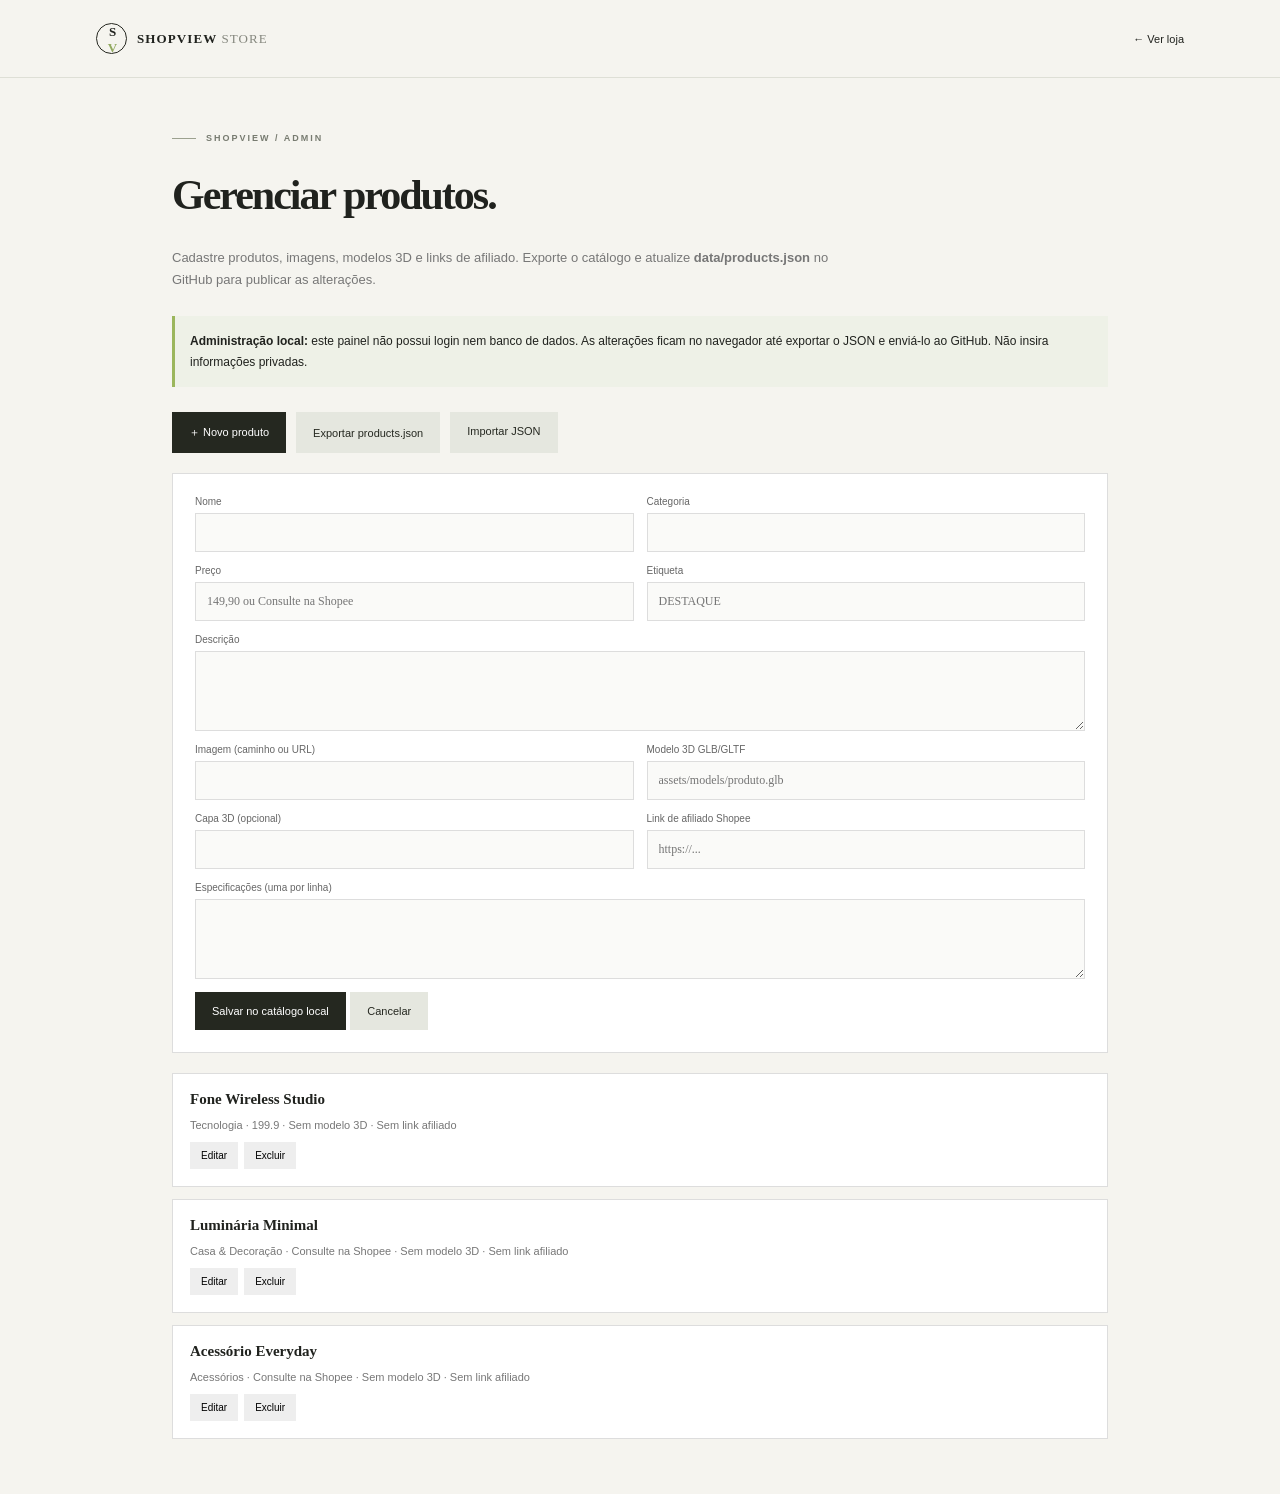
<file: admin.html>
<!doctype html><html lang="pt-BR"><head><meta charset="utf-8"><meta name="viewport" content="width=device-width,initial-scale=1"><title>Admin — ShopView Store</title><link rel="stylesheet" href="assets/css/styles.css"><style>.admin{max-width:980px;margin:55px auto;padding:0 22px}.admin h1{font:700 42px Manrope;letter-spacing:-2px}.intro{max-width:700px;color:#777;font-size:13px;line-height:1.7}.notice{background:#eef1e7;border-left:3px solid #9bb65c;padding:15px;font-size:12px;line-height:1.7;margin:25px 0}.actions{display:flex;gap:10px;flex-wrap:wrap;margin:20px 0}.abtn{border:0;background:#252820;color:white;padding:13px 17px;font-size:11px;cursor:pointer}.abtn.alt{background:#e5e7df;color:#252820}.form{background:white;border:1px solid #ddd;padding:22px;margin:20px 0;display:grid;grid-template-columns:1fr 1fr;gap:13px}.form label{display:grid;gap:6px;font-size:10px;color:#666}.form input,.form textarea{padding:11px;border:1px solid #ddd;background:#fafaf8;font:12px "DM Sans"}.form textarea{min-height:80px}.wide{grid-column:1/-1}.item{border:1px solid #ddd;background:white;padding:17px;margin:12px 0}.item h3{font:600 15px Manrope;margin:0 0 6px}.item p{font-size:11px;color:#777;overflow-wrap:anywhere}.item button{border:0;background:#eee;padding:8px 11px;margin-right:6px;cursor:pointer;font-size:10px}@media(max-width:600px){.form{grid-template-columns:1fr}.wide{grid-column:auto}}</style></head><body><header class="header"><a class="brand" href="./"><span class="brand-icon">S<span>V</span></span><span>SHOPVIEW <i>STORE</i></span></a><a href="./" style="font-size:11px">← Ver loja</a></header><main class="admin"><p class="eyebrow"><span></span> SHOPVIEW / ADMIN</p><h1>Gerenciar produtos.</h1><p class="intro">Cadastre produtos, imagens, modelos 3D e links de afiliado. Exporte o catálogo e atualize <b>data/products.json</b> no GitHub para publicar as alterações.</p><div class="notice"><b>Administração local:</b> este painel não possui login nem banco de dados. As alterações ficam no navegador até exportar o JSON e enviá-lo ao GitHub. Não insira informações privadas.</div><div class="actions"><button class="abtn" id="new">＋ Novo produto</button><button class="abtn alt" id="export">Exportar products.json</button><label class="abtn alt" for="import">Importar JSON</label><input id="import" type="file" accept=".json,application/json" hidden></div><form class="form" id="form" hidden><label>Nome<input name="name" required></label><label>Categoria<input name="category" required></label><label>Preço<input name="price" placeholder="149,90 ou Consulte na Shopee"></label><label>Etiqueta<input name="tag" placeholder="DESTAQUE"></label><label class="wide">Descrição<textarea name="description"></textarea></label><label>Imagem (caminho ou URL)<input name="image"></label><label>Modelo 3D GLB/GLTF<input name="model3d" placeholder="assets/models/produto.glb"></label><label>Capa 3D (opcional)<input name="poster"></label><label>Link de afiliado Shopee<input name="affiliateUrl" type="url" placeholder="https://..."></label><label class="wide">Especificações (uma por linha)<textarea name="specs"></textarea></label><div class="wide"><button class="abtn" type="submit">Salvar no catálogo local</button> <button class="abtn alt" type="button" id="cancel">Cancelar</button></div></form><div id="list"></div></main><script>
let products=[],editing=null;const form=document.querySelector("#form"),esc=s=>String(s??"").replace(/[&<>"']/g,c=>({"&":"&amp;","<":"&lt;",">":"&gt;",'"':"&quot;","'":"&#39;"}[c]));
async function init(){try{products=await(await fetch("data/products.json")).json();render()}catch(e){alert("Não foi possível carregar o catálogo. Verifique data/products.json.")}}
function render(){document.querySelector("#list").innerHTML=products.map((p,i)=>'<article class="item"><h3>'+esc(p.name)+'</h3><p>'+esc(p.category)+' · '+esc(p.price)+' · '+(p.model3d?"Modelo 3D cadastrado":"Sem modelo 3D")+' · '+(p.affiliateUrl?"Link afiliado cadastrado":"Sem link afiliado")+'</p><button onclick="edit('+i+')">Editar</button><button onclick="removeItem('+i+')">Excluir</button></article>').join("")||"<p>Nenhum produto cadastrado.</p>"}
function openForm(p){form.hidden=false;form.reset();editing=p?.id||null;if(p)for(const[k,v]of Object.entries(p))if(form.elements[k])form.elements[k].value=Array.isArray(v)?v.join("\n"):v;form.scrollIntoView({behavior:"smooth"})}
window.edit=i=>openForm(products[i]);window.removeItem=i=>{if(confirm("Excluir este produto do catálogo local?")){products.splice(i,1);render()}};
document.querySelector("#new").onclick=()=>openForm(null);document.querySelector("#cancel").onclick=()=>{form.hidden=true;editing=null};
form.onsubmit=e=>{e.preventDefault();const d=Object.fromEntries(new FormData(form));d.id=editing||"produto-"+Date.now();d.price=d.price.trim()||"Consulte na Shopee";d.specs=d.specs.split("\n").map(x=>x.trim()).filter(Boolean);const i=products.findIndex(p=>p.id===d.id);if(i>=0)products[i]=d;else products.push(d);form.hidden=true;editing=null;render()};
document.querySelector("#export").onclick=()=>{const blob=new Blob([JSON.stringify(products,null,2)],{type:"application/json"}),a=document.createElement("a");a.href=URL.createObjectURL(blob);a.download="products.json";a.click();URL.revokeObjectURL(a.href)};
document.querySelector("#import").onchange=async e=>{try{const d=JSON.parse(await e.target.files[0].text());if(!Array.isArray(d))throw Error();products=d;render()}catch(x){alert("JSON inválido.")}e.target.value=""};init();
</script></body></html>
</file>
<file: assets/css/styles.css>
:root{--ink:#20221e;--paper:#f5f4ef;--muted:#777a70;--line:#dedfd6;--lime:#c8ef76}*{box-sizing:border-box}html{scroll-behavior:smooth}body{margin:0;background:var(--paper);color:var(--ink);font-family:"DM Sans",sans-serif}a{color:inherit;text-decoration:none}.topline{height:29px;background:#22241f;color:#d8dbce;display:flex;align-items:center;justify-content:center;gap:12px;font-size:9px;letter-spacing:1.7px}.topline span{color:var(--lime)}.header{height:78px;padding:0 7.5%;display:flex;align-items:center;justify-content:space-between;border-bottom:1px solid var(--line)}.brand{display:flex;align-items:center;gap:10px;font:800 13px Manrope;letter-spacing:1.1px}.brand i{font-style:normal;font-weight:400;color:#85877e}.brand-icon{height:31px;width:31px;border:1.4px solid #252720;border-radius:50%;display:grid;place-items:center;letter-spacing:-2px}.brand-icon span{color:#91a95f}.header nav{display:flex;gap:35px;font-size:12px;color:#686b62}.header-cta{font-size:11px;font-weight:600}.header-cta b{color:#81984f;margin-left:9px}.hero{padding:75px 9% 70px;min-height:570px;display:grid;grid-template-columns:1fr 1.05fr;align-items:center;gap:4%}.eyebrow{display:flex;align-items:center;gap:10px;color:#777b70;font-size:9px;font-weight:700;letter-spacing:2px}.eyebrow>span{width:24px;height:1px;background:#9ca18f}.hero h1,.statement h2{font:600 clamp(48px,6vw,78px)/1.03 Manrope;letter-spacing:-4px;margin:25px 0 20px}.hero h1 em,.statement h2 em{font-weight:400;color:#879b61}.hero-lead{max-width:390px;color:#74776e;font-size:14px;line-height:1.9;margin:0 0 30px}.btn{display:inline-flex;align-items:center;justify-content:space-between;gap:30px;padding:16px 19px;min-width:190px;font-size:11px;font-weight:700;transition:.2s}.btn-dark{background:#22241f;color:#fff}.btn-dark:hover{background:#3c4035;transform:translateY(-2px)}.btn b{color:var(--lime);font-size:16px}.hero-foot{margin-top:27px;color:#8b8e83;font-size:10px;display:flex;align-items:center;gap:9px}.hero-foot i{height:6px;width:6px;border-radius:50%;background:#9bb65d}.hero-art{height:410px;position:relative;display:grid;place-items:center}.orbit{position:absolute;border:1px solid #e0e1d9;border-radius:50%;width:450px;height:450px}.orbit-b{width:510px;height:330px;transform:rotate(-28deg)}.art-card{width:min(100%,430px);height:355px;background:#e8e9e1;z-index:1;padding:18px 22px;box-shadow:0 22px 60px #292d2012}.art-top,.art-bottom{display:flex;justify-content:space-between;align-items:center;font-size:8px;letter-spacing:1.2px;color:#777a70}.art-center{height:245px;display:grid;place-items:center;position:relative}.art-halo{position:absolute;width:230px;height:230px;border-radius:50%;background:radial-gradient(circle,#d1d7c2,#e0e3d8 58%,transparent 72%)}.art-object{height:145px;width:145px;border:1px solid #aeb69d;border-radius:35px;transform:rotate(-12deg);display:grid;place-items:center;background:linear-gradient(140deg,#f8f8f2,#c6cdbb);box-shadow:18px 24px 35px #60684c25;color:#8d9874;font:800 34px Manrope}.art-bottom{border-top:1px solid #d0d2c9;padding-top:14px;letter-spacing:0}.art-bottom b,.art-bottom small{display:block}.art-bottom b{font:600 12px Manrope;color:#343630}.art-bottom small{font-size:9px;color:#81837b;margin-top:5px}.art-arrow{height:29px;width:29px;border-radius:50%;background:var(--lime);color:#252820;display:grid;place-items:center;font-size:16px}.float-tag{position:absolute;z-index:2;right:-8px;bottom:54px;background:white;padding:13px 17px;display:flex;align-items:center;gap:12px;box-shadow:0 10px 35px #0000000c;font-size:10px;line-height:1.6}.float-tag>span{height:30px;width:30px;background:#eef2e5;border-radius:50%;display:grid;place-items:center;font-size:18px}.art-count{position:absolute;right:0;top:10px;font-size:9px;letter-spacing:2px;color:#9b9d95}.benefits{border-top:1px solid var(--line);border-bottom:1px solid var(--line);padding:27px 9%;display:grid;grid-template-columns:repeat(3,1fr);gap:20px}.benefits div{display:grid;grid-template-columns:30px 1fr;align-items:center;column-gap:12px}.benefits small{grid-row:span 2;color:#9ca18d;font-size:10px}.benefits b{font:600 12px Manrope}.benefits span{font-size:10px;color:#888b81;margin-top:4px}.catalog{padding:95px 9% 110px}.section-head{display:flex;align-items:end;justify-content:space-between;gap:30px}.section-head h2{font:600 48px Manrope;letter-spacing:-2.5px;margin:18px 0 0}.section-head h2 span{color:#93aa62}.section-head>p{max-width:320px;color:#85877e;font-size:12px;line-height:1.8}.tools{display:flex;justify-content:space-between;align-items:center;gap:20px;margin:38px 0 25px;padding-bottom:15px;border-bottom:1px solid var(--line)}.filters{display:flex;gap:8px;flex-wrap:wrap}.filter{border:1px solid transparent;background:none;padding:8px 13px;border-radius:20px;font-size:10px;color:#73766d;cursor:pointer}.filter.active,.filter:hover{background:#e7e9df;border-color:#e0e2d7;color:#272922}.search{display:flex;align-items:center;gap:8px;border-bottom:1px solid #bfc0b7;padding:5px 0;color:#85877d}.search span{font-size:21px}.search input{border:0;outline:0;background:transparent;font-size:10px;width:160px}.grid{display:grid;grid-template-columns:repeat(3,minmax(0,1fr));gap:34px 20px}.product{cursor:pointer;min-width:0}.product-image{height:265px;background:#e9eae4;position:relative;display:grid;place-items:center;overflow:hidden}.product-image img{width:100%;height:100%;object-fit:cover;transition:transform .5s}.product:hover img{transform:scale(1.045)}.fallback{font:800 43px Manrope;color:#b7bdab;letter-spacing:-4px}.tag{position:absolute;left:12px;top:12px;background:#f8f8f3;padding:7px 9px;font-size:8px;letter-spacing:1px}.three-d{position:absolute;right:12px;bottom:12px;background:#252820;color:white;border-radius:30px;padding:8px 11px;font-size:8px;letter-spacing:.8px}.product-meta{display:flex;justify-content:space-between;gap:10px;margin-top:15px}.product h3{font:600 13px Manrope;margin:0}.product-category{font-size:9px;color:#92948b;margin-top:6px}.product-price{font-size:12px;font-weight:700;white-space:nowrap}.open-product{font-size:9px;color:#7c8e56;margin-top:10px;display:inline-block}.loading,.empty{text-align:center;padding:40px;color:#85867f;font-size:12px}.hidden{display:none!important}.statement{background:#252820;color:#f3f3ed;padding:66px 9%;display:flex;align-items:center;justify-content:space-between;gap:30px}.light{color:#b5bd9f}.statement h2{font-size:55px;margin:18px 0 0}.statement h2 em{color:var(--lime)}.statement>p{max-width:300px;color:#b6b8ae;font-size:12px;line-height:1.9}.footer{padding:42px 9% 20px}.footer>p{font-size:10px;color:#85867f}.footer-line{margin-top:38px;padding-top:17px;border-top:1px solid var(--line);display:flex;justify-content:space-between;gap:15px;font-size:9px;color:#92948b}.footer-line a{color:#55574f}.dialog{border:0;padding:0;width:min(920px,92vw);max-width:none;background:var(--paper);color:var(--ink);box-shadow:0 30px 100px #0004}.dialog::backdrop{background:#171914b8;backdrop-filter:blur(4px)}.close{position:absolute;right:15px;top:10px;z-index:5;border:0;background:white;width:34px;height:34px;border-radius:50%;font-size:24px;cursor:pointer}.detail-grid{display:grid;grid-template-columns:1.1fr .9fr;min-height:510px}.detail-media{background:#e9eae3;min-height:440px;display:grid;place-items:center;position:relative;overflow:hidden}.detail-media img{width:100%;height:100%;object-fit:contain}.detail-media model-viewer{width:100%;height:100%;min-height:440px;background:transparent;--poster-color:transparent}.detail-copy{padding:60px 42px 35px}.detail-copy>small{font-size:9px;text-transform:uppercase;letter-spacing:1.5px;color:#8a8c82}.detail-copy h2{font:600 30px/1.15 Manrope;letter-spacing:-1px;margin:12px 0}.price{font-size:16px}.description{font-size:12px;line-height:1.8;color:#777970}.detail-copy ul{padding:15px 0;margin:20px 0;border-top:1px solid var(--line);border-bottom:1px solid var(--line);list-style:none;font-size:10px;color:#676960;line-height:2}.buy{width:100%;margin-top:10px}.fineprint{font-size:9px;line-height:1.6;color:#999b92}.model-hint{position:absolute;bottom:14px;background:#252820;color:white;padding:8px 12px;font-size:9px;letter-spacing:.5px}.no-model{font:800 34px Manrope;color:#9da58c;text-align:center}.no-model small{display:block;font:400 10px "DM Sans";letter-spacing:0;margin-top:8px}
@media(max-width:800px){.header{padding:0 5%}.hero{padding:55px 7%;grid-template-columns:1fr;gap:25px}.hero h1{font-size:60px}.hero-art{height:370px}.art-card{height:320px}.art-center{height:210px}.orbit{width:370px;height:370px}.orbit-b{width:420px;height:280px}.benefits{padding:23px 7%;gap:12px}.benefits div{grid-template-columns:22px 1fr}.catalog{padding:70px 7%}.section-head{display:block}.section-head>p{margin-top:15px}.grid{grid-template-columns:repeat(2,minmax(0,1fr));gap:25px 13px}.product-image{height:220px}.statement{padding:55px 7%;display:block}.statement>p{margin-top:25px}.footer{padding:35px 7% 18px}.footer-line{flex-wrap:wrap}.detail-grid{grid-template-columns:1fr}.detail-media,.detail-media model-viewer{min-height:300px;height:300px}.detail-copy{padding:35px 25px}.dialog{max-height:92vh;overflow:auto}}
@media(max-width:480px){.topline{font-size:7px;letter-spacing:1px}.header{height:68px}.header nav{gap:12px;font-size:10px}.header-cta{font-size:9px}.brand{font-size:11px}.hero h1{font-size:51px;letter-spacing:-3px}.hero-art{height:320px}.art-card{height:290px;padding:15px}.art-center{height:185px}.art-object{height:120px;width:120px}.orbit{width:320px;height:320px}.orbit-b{width:350px;height:240px}.float-tag{bottom:18px;right:-5px}.benefits{grid-template-columns:1fr;gap:17px}.section-head h2{font-size:39px}.tools{align-items:flex-start;flex-direction:column}.search{width:100%}.search input{width:100%}.grid{gap:22px 10px}.product-image{height:170px}.product h3{font-size:11px}.product-price{font-size:10px}.tag{font-size:7px;left:7px;top:7px}.three-d{right:7px;bottom:7px;font-size:7px}.statement h2{font-size:48px}.footer-line{display:grid;grid-template-columns:1fr 1fr}.footer-line a{grid-column:1/-1}}
</file>
